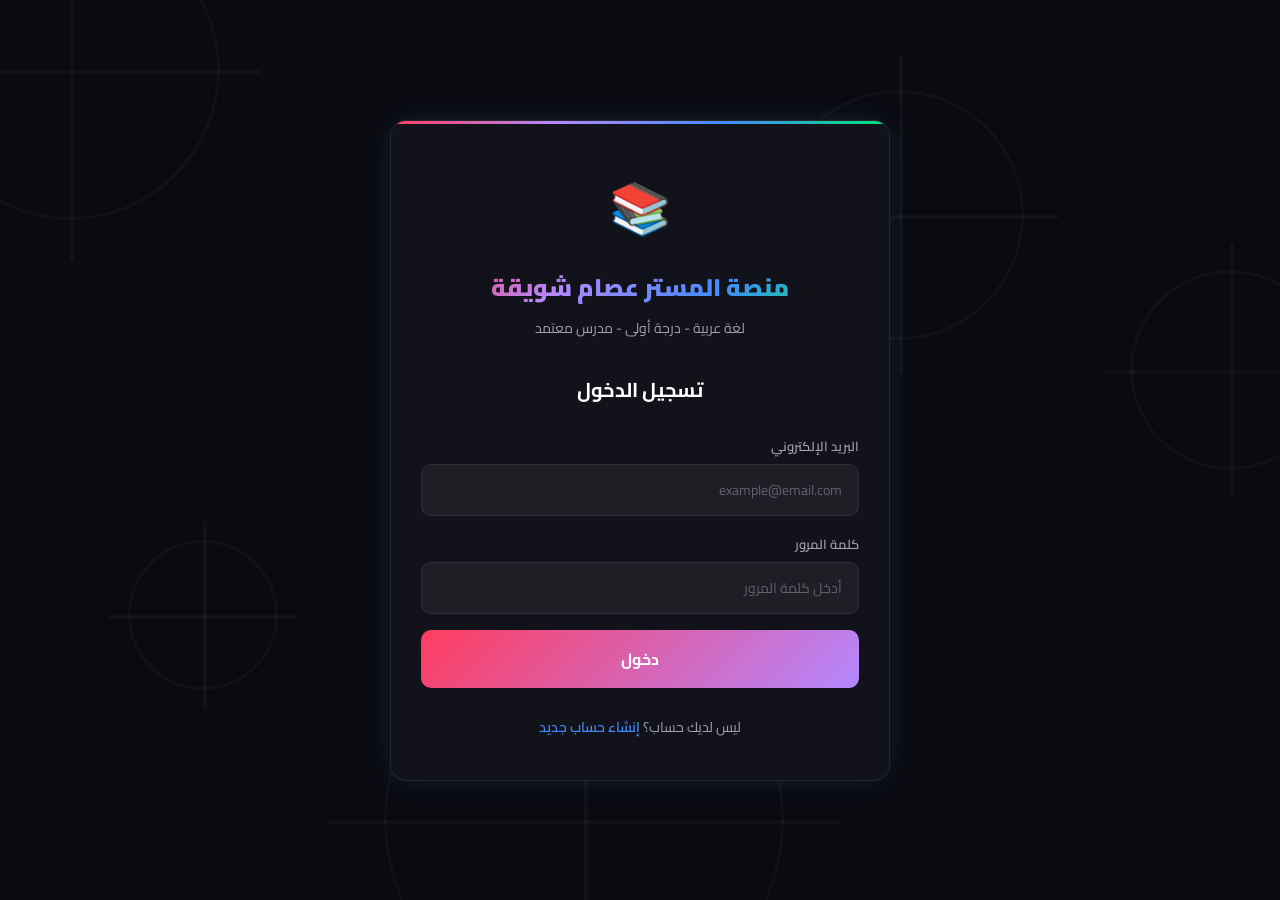
<file: index.html>
<!DOCTYPE html>
<html lang="ar" dir="rtl">
<head>
    <meta charset="UTF-8">
    <meta name="viewport" content="width=device-width, initial-scale=1.0">
    <title>منصة المستر عصام شويقة - تسجيل الدخول</title>
    <link rel="stylesheet" href="style.css">
    <link href="https://fonts.googleapis.com/css2?family=Cairo:wght@400;600;700;900&display=swap" rel="stylesheet">
    <link rel="stylesheet" href="https://cdnjs.cloudflare.com/ajax/libs/font-awesome/6.4.0/css/all.min.css">
</head>
<body class="auth-page">
    <div class="bg-animation">
        <div class="gear gear-1"></div><div class="gear gear-2"></div>
        <div class="gear gear-3"></div><div class="gear gear-4"></div><div class="gear gear-5"></div>
    </div>

    <div class="auth-container">
        <div class="auth-card">
            <div class="logo-section">
                <div class="logo-icon">📚</div>
                <h1>منصة المستر عصام شويقة</h1>
                <p>لغة عربية - درجة أولى - مدرس معتمد</p>
            </div>

            <form id="loginForm" class="auth-form">
                <h2>تسجيل الدخول</h2>
                <div class="input-group">
                    <label>البريد الإلكتروني</label>
                    <input type="email" id="loginEmail" placeholder="example@email.com" required>
                </div>
                <div class="input-group">
                    <label>كلمة المرور</label>
                    <input type="password" id="loginPassword" placeholder="أدخل كلمة المرور" required>
                </div>
                <button type="submit" class="btn-primary">
                    <span>دخول</span>
                    <div class="btn-shine"></div>
                </button>
                <p class="auth-switch">ليس لديك حساب؟ <a href="register.html">إنشاء حساب جديد</a></p>
            </form>

            <div id="loginMessage" class="message"></div>
        </div>
    </div>

    <script src="app.js"></script>
    <script>
        document.getElementById('loginForm').addEventListener('submit', function(e) {
            e.preventDefault();
            handleLogin(
                document.getElementById('loginEmail').value.trim(),
                document.getElementById('loginPassword').value
            );
        });
    </script>
</body>
</html>
</file>
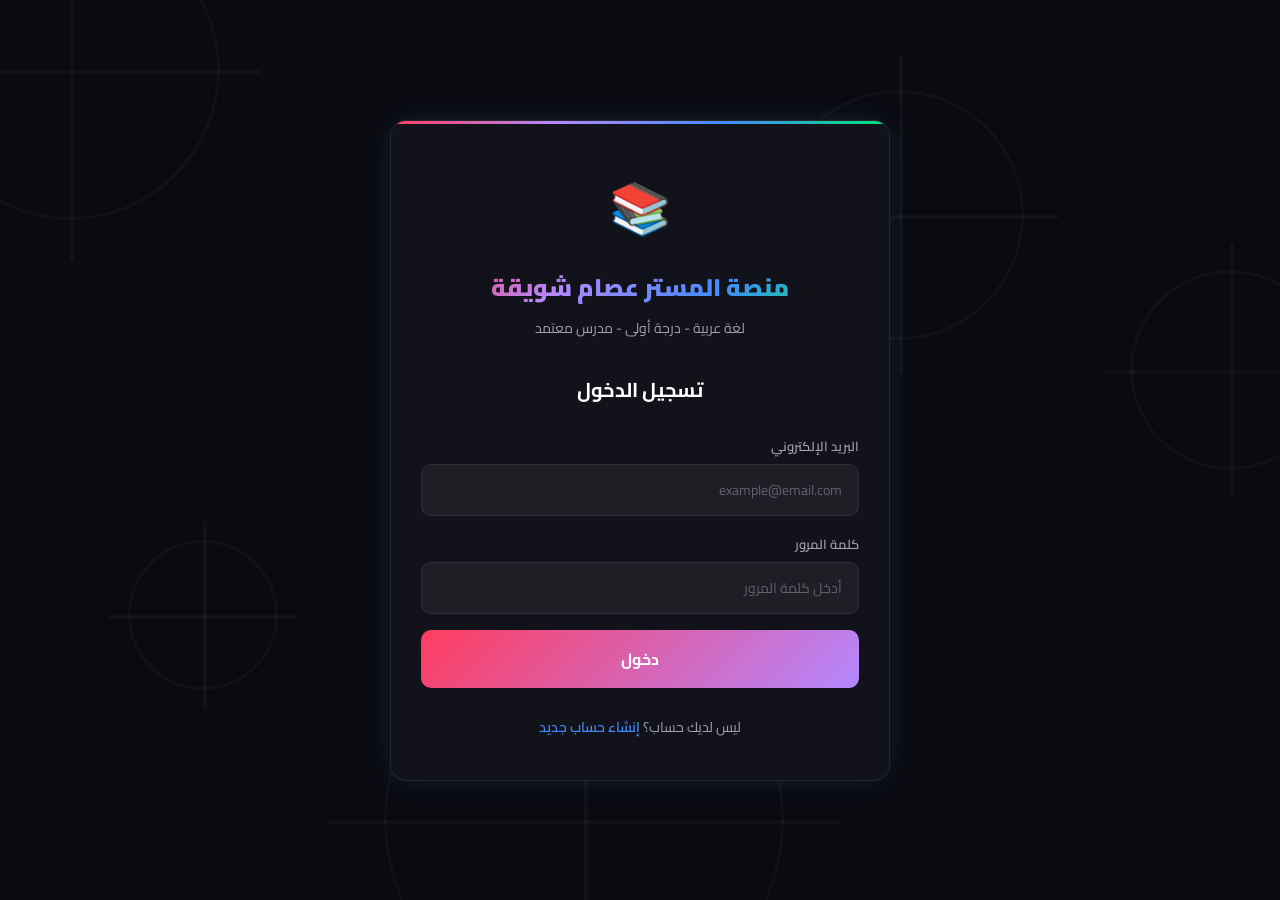
<file: admin.html>
<!DOCTYPE html>
<html lang="ar" dir="rtl">
<head>
    <meta charset="UTF-8">
    <meta name="viewport" content="width=device-width, initial-scale=1.0">
    <title>لوحة الإدارة - منصة المستر عصام شويقة</title>
    <link rel="stylesheet" href="style.css">
    <link href="https://fonts.googleapis.com/css2?family=Cairo:wght@400;600;700;900&display=swap" rel="stylesheet">
    <link rel="stylesheet" href="https://cdnjs.cloudflare.com/ajax/libs/font-awesome/6.4.0/css/all.min.css">
</head>
<body class="admin-page">
    <div class="bg-animation">
        <div class="gear gear-1"></div><div class="gear gear-2"></div>
        <div class="gear gear-3"></div><div class="gear gear-4"></div><div class="gear gear-5"></div>
    </div>

    <aside class="sidebar admin-sidebar">
        <div class="sidebar-header">
            <div class="logo-icon admin-logo">⚙️</div>
            <h3>لوحة الإدارة</h3>
        </div>
        <nav class="sidebar-nav">
            <a href="#" class="nav-item active" onclick="showAdminSection('overview')"><i class="fas fa-chart-bar"></i> نظرة عامة</a>
            <a href="#" class="nav-item" onclick="showAdminSection('upload')"><i class="fas fa-upload"></i> رفع محاضرة</a>
            <a href="#" class="nav-item" onclick="showAdminSection('lectures')"><i class="fas fa-video"></i> المحاضرات</a>
            <a href="#" class="nav-item" onclick="showAdminSection('users')"><i class="fas fa-users"></i> المستخدمين</a>
            <a href="#" class="nav-item" onclick="showAdminSection('createUser')"><i class="fas fa-user-plus"></i> إنشاء حساب</a>
            <a href="#" class="nav-item logout-btn" onclick="logout()"><i class="fas fa-sign-out-alt"></i> تسجيل خروج</a>
        </nav>
    </aside>

    <main class="main-content">
        <header class="top-bar">
            <h2 id="adminPageTitle">نظرة عامة</h2>
            <div class="user-info"><span>لوحة الإدارة</span><div class="user-avatar admin-avatar">⚙️</div></div>
        </header>

        <!-- نظرة عامة -->
        <section id="overviewSection" class="content-section active">
            <div class="stats-grid admin-stats">
                <div class="stat-card admin-stat"><i class="fas fa-users"></i><h3 id="totalUsers">0</h3><p>إجمالي المستخدمين</p></div>
                <div class="stat-card admin-stat"><i class="fas fa-check-circle"></i><h3 id="paidUsers">0</h3><p>مفعلين الدفع</p></div>
                <div class="stat-card admin-stat"><i class="fas fa-video"></i><h3 id="totalLectures">0</h3><p>محاضرة مرفوعة</p></div>
                <div class="stat-card admin-stat"><i class="fas fa-clock"></i><h3 id="pendingUsers">0</h3><p>في انتظار الدفع</p></div>
            </div>
            <div class="admin-welcome"><h2>مرحباً بك في لوحة الإدارة</h2><p>يمكنك من هنا إدارة المحاضرات والمستخدمين وتفعيل الاشتراكات وإنشاء حسابات جديدة</p></div>
        </section>

        <!-- رفع محاضرة -->
        <section id="uploadSection" class="content-section">            <div class="upload-card">
                <h2><i class="fas fa-upload"></i> رفع محاضرة جديدة</h2>
                <form id="uploadForm" class="upload-form">
                    <div class="input-group"><label>عنوان المحاضرة</label><input type="text" id="lectureTitle" placeholder="مثال: المحاضرة الأولى: شرح درس النحو" required></div>
                    <div class="input-group"><label>الوصف / الفئة</label><input type="text" id="lectureCategory" placeholder="مثال: النحو - الوحدة الأولى" required></div>
                    <div class="input-group"><label>الصف الدراسي</label>
                        <select id="lectureGrade" required>
                            <option value="">اختر الصف</option>
                            <option value="أولى ثانوي">أولى ثانوي</option>
                            <option value="تانية ثانوي">تانية ثانوي</option>
                            <option value="تالتة ثانوي">تالتة ثانوي</option>
                            <option value="كل الصفوف">كل الصفوف</option>
                        </select>
                    </div>
                    <div class="input-group"><label>رابط الفيديو (URL مباشر)</label><input type="url" id="lectureVideoUrl" placeholder="https://example.com/video.mp4" required></div>
                    <button type="submit" class="btn-primary"><span><i class="fas fa-upload"></i> رفع المحاضرة</span><div class="btn-shine"></div></button>
                </form>
                <div id="uploadMessage" class="message"></div>
            </div>
        </section>

        <!-- إدارة المحاضرات -->
        <section id="lecturesSection" class="content-section">
            <h2><i class="fas fa-video"></i> إدارة المحاضرات</h2>
            <div class="lectures-table-container">
                <table class="data-table" id="lecturesTable">
                    <thead><tr><th>#</th><th>العنوان</th><th>الفئة</th><th>الصف</th><th>التاريخ</th><th>إجراءات</th></tr></thead>
                    <tbody id="lecturesTableBody"></tbody>
                </table>
            </div>
        </section>

        <!-- إدارة المستخدمين -->
        <section id="usersSection" class="content-section">
            <h2><i class="fas fa-users"></i> إدارة المستخدمين</h2>
            <div class="search-bar"><input type="text" id="searchUsers" placeholder="بحث بالاسم أو البريد الإلكتروني أو الرقم القومي..." oninput="searchUsersTable()"></div>
            <div class="users-table-container">
                <table class="data-table" id="usersTable">
                    <thead><tr><th>#</th><th>الاسم</th><th>البريد الإلكتروني</th><th>الرقم القومي</th><th>رقم الطالب</th><th>ولي الأمر</th><th>الصف</th><th>الدفع</th><th>إجراءات</th></tr></thead>
                    <tbody id="usersTableBody"></tbody>
                </table>
            </div>
        </section>

        <!-- إنشاء حساب مستخدم -->
        <section id="createUserSection" class="content-section">
            <div class="upload-card">
                <h2><i class="fas fa-user-plus"></i> إنشاء حساب مستخدم جديد</h2>
                <form id="createUserForm" class="upload-form">
                    <div class="input-group"><label>البريد الإلكتروني</label><input type="email" id="cuEmail" placeholder="example@email.com" required></div>                    <div class="input-group"><label>الاسم الأول</label><input type="text" id="cuFirstName" required></div>
                    <div class="input-group"><label>الاسم الثاني</label><input type="text" id="cuSecondName" required></div>
                    <div class="input-group"><label>الاسم الثالث</label><input type="text" id="cuThirdName" required></div>
                    <div class="input-group"><label>رقم الطالب</label><input type="text" id="cuStudentNumber" required></div>
                    <div class="input-group"><label>رقم ولي الأمر</label><input type="tel" id="cuParentNumber" required></div>
                    <div class="input-group"><label>الرقم القومي</label><input type="text" id="cuNationalId" maxlength="14" required></div>
                    <div class="input-group"><label>الصف الدراسي</label>
                        <select id="cuGrade" required><option value="">اختر</option><option value="أولى ثانوي">أولى ثانوي</option><option value="تانية ثانوي">تانية ثانوي</option><option value="تالتة ثانوي">تالتة ثانوي</option></select>
                    </div>
                    <div class="input-group"><label>كلمة المرور</label><input type="password" id="cuPassword" minlength="6" required></div>
                    <div class="input-group checkbox-group"><label><input type="checkbox" id="cuPaid" checked> تفعيل الدفع مباشرة</label></div>
                    <button type="submit" class="btn-primary"><span><i class="fas fa-user-plus"></i> إنشاء الحساب</span><div class="btn-shine"></div></button>
                </form>
                <div id="createUserMessage" class="message"></div>
            </div>
        </section>
    </main>

    <script src="app.js"></script>
    <script>
        document.addEventListener('DOMContentLoaded', function() {
            initAdmin();
            
            document.getElementById('uploadForm').addEventListener('submit', function(e) {
                e.preventDefault();
                handleLectureUpload(
                    document.getElementById('lectureTitle').value.trim(),
                    document.getElementById('lectureCategory').value.trim(),
                    document.getElementById('lectureGrade').value,
                    document.getElementById('lectureVideoUrl').value.trim()
                );
            });

            document.getElementById('createUserForm').addEventListener('submit', function(e) {
                e.preventDefault();
                handleAdminCreateUser({
                    email: document.getElementById('cuEmail').value.trim(),
                    firstName: document.getElementById('cuFirstName').value.trim(),
                    secondName: document.getElementById('cuSecondName').value.trim(),
                    thirdName: document.getElementById('cuThirdName').value.trim(),
                    studentNumber: document.getElementById('cuStudentNumber').value.trim(),
                    parentNumber: document.getElementById('cuParentNumber').value.trim(),
                    nationalId: document.getElementById('cuNationalId').value.trim(),
                    grade: document.getElementById('cuGrade').value,
                    password: document.getElementById('cuPassword').value,
                    paid: document.getElementById('cuPaid').checked
                });
            });
        });
        function showAdminSection(section) {
            document.querySelectorAll('.content-section').forEach(s => s.classList.remove('active'));
            document.querySelectorAll('.admin-sidebar .nav-item').forEach(n => n.classList.remove('active'));
            document.getElementById(section + 'Section').classList.add('active');
            event.target.closest('.nav-item').classList.add('active');
            const titles = { overview: 'نظرة عامة', upload: 'رفع محاضرة', lectures: 'المحاضرات', users: 'المستخدمين', createUser: 'إنشاء حساب' };
            document.getElementById('adminPageTitle').textContent = titles[section];
            if (section === 'users') loadUsersTable();
            if (section === 'lectures') loadLecturesTable();
            if (section === 'overview') updateAdminStats();
        }

        function searchUsersTable() {
            const query = document.getElementById('searchUsers').value.toLowerCase();
            document.querySelectorAll('#usersTableBody tr').forEach(row => {
                row.style.display = row.textContent.toLowerCase().includes(query) ? '' : 'none';
            });
        }
    </script>
</body>
</html>                            <option value="تانية ثانوي">تانية ثانوي</option>
                            <option value="تالتة ثانوي">تالتة ثانوي</option>
                            <option value="كل الصفوف">كل الصفوف</option>
                        </select>
                    </div>
                    <div class="input-group">
                        <label>رابط الفيديو (URL)</label>
                        <input type="url" id="lectureVideoUrl" placeholder="https://example.com/video.mp4" required>
                        <small>يمكنك رفع الفيديو على سيرفر أو استخدام رابط مباشر</small>
                    </div>
                    <div class="input-group">
                        <label>أو ارفع ملف الفيديو</label>
                        <div class="file-upload-area" id="fileUploadArea">
                            <i class="fas fa-cloud-upload-alt"></i>
                            <p>اسحب الملف هنا أو اضغط للاختيار</p>
                            <input type="file" id="lectureVideoFile" accept="video/*" style="display:none">
                        </div>
                    </div>
                    <button type="submit" class="btn-primary">
                        <span><i class="fas fa-upload"></i> رفع المحاضرة</span>
                        <div class="btn-shine"></div>
                    </button>
                </form>
                <div id="uploadMessage" class="message"></div>
            </div>
        </section>

        <!-- Lectures Management Section -->
        <section id="lecturesSection" class="content-section">
            <h2><i class="fas fa-video"></i> إدارة المحاضرات</h2>
            <div class="lectures-table-container">
                <table class="data-table" id="lecturesTable">
                    <thead>
                        <tr>
                            <th>#</th>
                            <th>العنوان</th>
                            <th>الفئة</th>
                            <th>الصف</th>
                            <th>التاريخ</th>
                            <th>إجراءات</th>
                        </tr>
                    </thead>
                    <tbody id="lecturesTableBody">
                    </tbody>                </table>
            </div>
        </section>

        <!-- Users Management Section -->
        <section id="usersSection" class="content-section">
            <h2><i class="fas fa-users"></i> إدارة المستخدمين</h2>
            <div class="search-bar">
                <input type="text" id="searchUsers" placeholder="بحث بالاسم أو الرقم القومي..." oninput="searchUsersTable()">
            </div>
            <div class="users-table-container">
                <table class="data-table" id="usersTable">
                    <thead>
                        <tr>
                            <th>#</th>
                            <th>الاسم</th>
                            <th>الرقم القومي</th>
                            <th>رقم الطالب</th>
                            <th>رقم ولي الأمر</th>
                            <th>الصف</th>
                            <th>حالة الدفع</th>
                            <th>تاريخ التسجيل</th>
                            <th>إجراءات</th>
                        </tr>
                    </thead>
                    <tbody id="usersTableBody">
                    </tbody>
                </table>
            </div>
        </section>

        <!-- Create User Section -->
        <section id="createUserSection" class="content-section">
            <div class="upload-card">
                <h2><i class="fas fa-user-plus"></i> إنشاء حساب مستخدم</h2>
                <form id="createUserForm" class="upload-form">
                    <div class="input-group">
                        <label>الاسم الأول</label>
                        <input type="text" id="cuFirstName" placeholder="الاسم الأول" required>
                    </div>
                    <div class="input-group">
                        <label>الاسم الثاني</label>
                        <input type="text" id="cuSecondName" placeholder="الاسم الثاني" required>
                    </div>
                    <div class="input-group">
                        <label>الاسم الثالث</label>
                        <input type="text" id="cuThirdName" placeholder="الاسم الثالث" required>
                    </div>
                    <div class="input-group">
                        <label>رقم الطالب</label>                        <input type="text" id="cuStudentNumber" placeholder="رقم الطالب" required>
                    </div>
                    <div class="input-group">
                        <label>رقم ولي الأمر</label>
                        <input type="tel" id="cuParentNumber" placeholder="رقم ولي الأمر" required>
                    </div>
                    <div class="input-group">
                        <label>الرقم القومي</label>
                        <input type="text" id="cuNationalId" placeholder="الرقم القومي (14 رقم)" required maxlength="14">
                    </div>
                    <div class="input-group">
                        <label>الصف الدراسي</label>
                        <select id="cuGrade" required>
                            <option value="">اختر الصف</option>
                            <option value="أولى ثانوي">أولى ثانوي</option>
                            <option value="تانية ثانوي">تانية ثانوي</option>
                            <option value="تالتة ثانوي">تالتة ثانوي</option>
                        </select>
                    </div>
                    <div class="input-group">
                        <label>كلمة المرور</label>
                        <input type="password" id="cuPassword" placeholder="كلمة المرور" required minlength="6">
                    </div>
                    <div class="input-group checkbox-group">
                        <label>
                            <input type="checkbox" id="cuPaid" checked> تفعيل الدفع مباشرة
                        </label>
                    </div>
                    <button type="submit" class="btn-primary">
                        <span><i class="fas fa-user-plus"></i> إنشاء الحساب</span>
                        <div class="btn-shine"></div>
                    </button>
                </form>
                <div id="createUserMessage" class="message"></div>
            </div>
        </section>
    </main>

    <script src="app.js"></script>
    <script>
        document.addEventListener('DOMContentLoaded', function() {
            initAdmin();

            // Upload form
            document.getElementById('uploadForm').addEventListener('submit', function(e) {
                e.preventDefault();
                const fileInput = document.getElementById('lectureVideoFile');
                const videoUrl = document.getElementById('lectureVideoUrl').value;

                if (fileInput.files.length > 0) {                    // Handle file upload
                    const file = fileInput.files[0];
                    const reader = new FileReader();
                    reader.onload = function(e) {
                        handleLectureUpload(
                            document.getElementById('lectureTitle').value,
                            document.getElementById('lectureCategory').value,
                            document.getElementById('lectureGrade').value,
                            e.target.result
                        );
                    };
                    reader.readAsDataURL(file);
                } else {
                    handleLectureUpload(
                        document.getElementById('lectureTitle').value,
                        document.getElementById('lectureCategory').value,
                        document.getElementById('lectureGrade').value,
                        videoUrl
                    );
                }
            });

            // File upload area click
            document.getElementById('fileUploadArea').addEventListener('click', function() {
                document.getElementById('lectureVideoFile').click();
            });

            // Create user form
            document.getElementById('createUserForm').addEventListener('submit', function(e) {
                e.preventDefault();
                handleAdminCreateUser({
                    firstName: document.getElementById('cuFirstName').value,
                    secondName: document.getElementById('cuSecondName').value,
                    thirdName: document.getElementById('cuThirdName').value,
                    studentNumber: document.getElementById('cuStudentNumber').value,
                    parentNumber: document.getElementById('cuParentNumber').value,
                    nationalId: document.getElementById('cuNationalId').value,
                    grade: document.getElementById('cuGrade').value,
                    password: document.getElementById('cuPassword').value,
                    paid: document.getElementById('cuPaid').checked
                });
            });
        });

        function showAdminSection(section) {
            document.querySelectorAll('.content-section').forEach(s => s.classList.remove('active'));
            document.querySelectorAll('.admin-sidebar .nav-item').forEach(n => n.classList.remove('active'));

            document.getElementById(section + 'Section').classList.add('active');
            event.target.closest('.nav-item').classList.add('active');
            const titles = {
                overview: 'نظرة عامة',
                upload: 'رفع محاضرة',
                lectures: 'المحاضرات',
                users: 'المستخدمين',
                createUser: 'إنشاء حساب مستخدم'
            };
            document.getElementById('adminPageTitle').textContent = titles[section];

            if (section === 'users') loadUsersTable();
            if (section === 'lectures') loadLecturesTable();
            if (section === 'overview') updateAdminStats();
        }

        function searchUsersTable() {
            const query = document.getElementById('searchUsers').value.toLowerCase();
            const rows = document.querySelectorAll('#usersTableBody tr');
            rows.forEach(row => {
                const text = row.textContent.toLowerCase();
                row.style.display = text.includes(query) ? '' : 'none';
            });
        }
    </script>
</body>
</html>
</file>
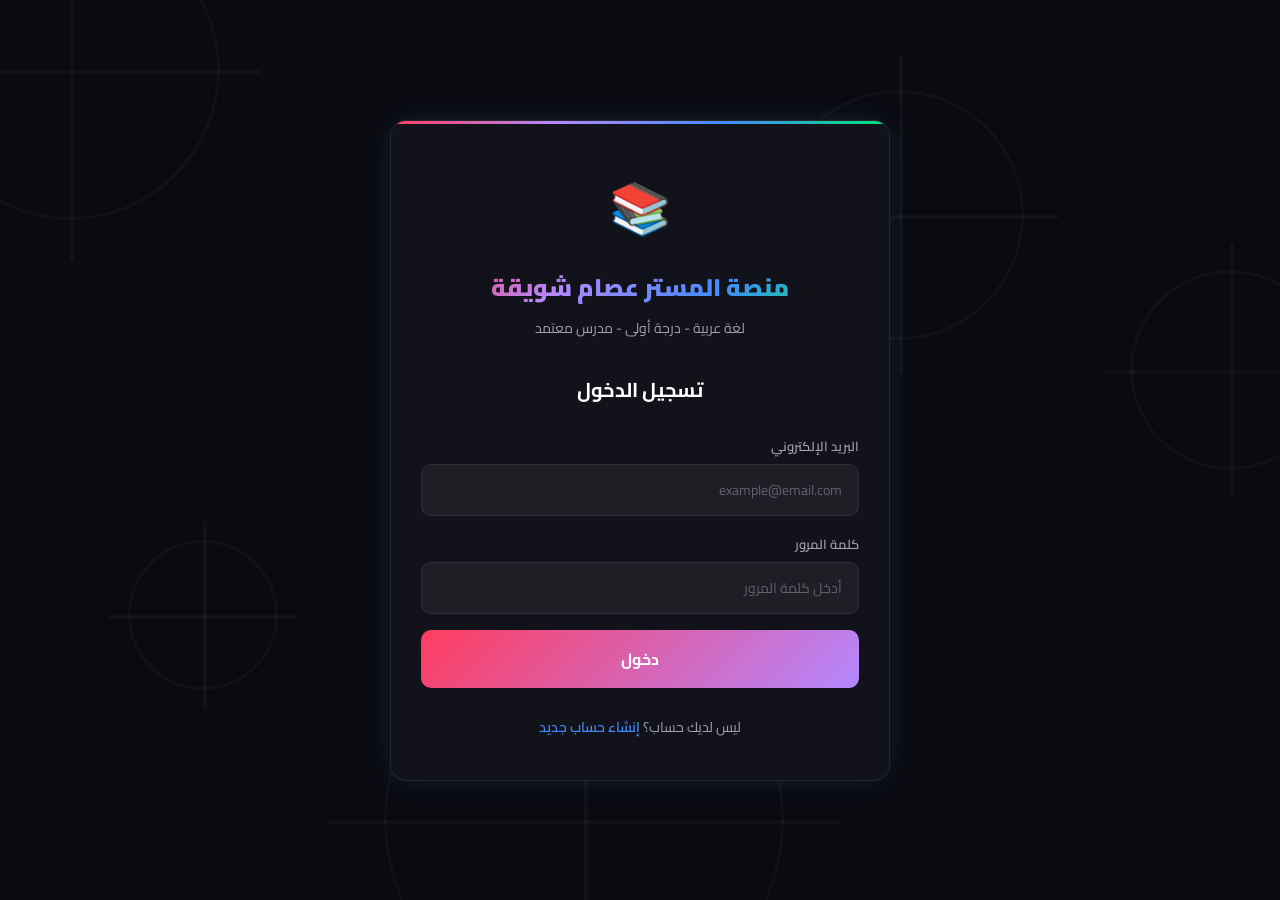
<file: dashboard.html>
<!DOCTYPE html>
<html lang="ar" dir="rtl">
<head>
    <meta charset="UTF-8">
    <meta name="viewport" content="width=device-width, initial-scale=1.0">
    <title>لوحة التحكم - منصة المستر عصام شويقة</title>
    <link rel="stylesheet" href="style.css">
    <link href="https://fonts.googleapis.com/css2?family=Cairo:wght@400;600;700;900&display=swap" rel="stylesheet">
    <link rel="stylesheet" href="https://cdnjs.cloudflare.com/ajax/libs/font-awesome/6.4.0/css/all.min.css">
</head>
<body class="dashboard-page">
    <div class="bg-animation">
        <div class="gear gear-1"></div>
        <div class="gear gear-2"></div>
        <div class="gear gear-3"></div>
    </div>

    <!-- Sidebar -->
    <aside class="sidebar">
        <div class="sidebar-header">
            <div class="logo-icon">📚</div>
            <h3>منصة المستر عصام</h3>
        </div>
        <nav class="sidebar-nav">
            <a href="#" class="nav-item active" onclick="showSection('home')">
                <i class="fas fa-home"></i> الرئيسية
            </a>
            <a href="#" class="nav-item" onclick="showSection('course')">
                <i class="fas fa-book"></i> الكورس
            </a>
            <a href="#" class="nav-item" onclick="showSection('profile')">
                <i class="fas fa-user"></i> الملف الشخصي
            </a>
            <a href="#" class="nav-item" onclick="showSection('payment')">
                <i class="fas fa-credit-card"></i> تفعيل الدفع
            </a>
            <a href="#" class="nav-item logout-btn" onclick="logout()">
                <i class="fas fa-sign-out-alt"></i> تسجيل خروج
            </a>
        </nav>
    </aside>

    <!-- Main Content -->
    <main class="main-content">
        <header class="top-bar">
            <h2 id="pageTitle">الرئيسية</h2>
            <div class="user-info">
                <span id="userDisplayName">مرحباً</span>
                <div class="user-avatar" id="userAvatar"></div>
            </div>        </header>

        <!-- Home Section -->
        <section id="homeSection" class="content-section active">
            <div class="welcome-banner">
                <div class="welcome-text">
                    <h1>أهلاً بيك في منصة اللغة العربية</h1>
                    <p>المستر عصام شويقة - درجة أولى - مدرس معتمد</p>
                </div>
                <div class="welcome-illustration">
                    <i class="fas fa-graduation-cap"></i>
                </div>
            </div>

            <div class="stats-grid">
                <div class="stat-card">
                    <i class="fas fa-video"></i>
                    <h3 id="lecturesCount">0</h3>
                    <p>محاضرة متاحة</p>
                </div>
                <div class="stat-card">
                    <i class="fas fa-clock"></i>
                    <h3 id="watchedCount">0</h3>
                    <p>محاضرة شاهدتها</p>
                </div>
                <div class="stat-card">
                    <i class="fas fa-layer-group"></i>
                    <h3 id="userGrade">-</h3>
                    <p>الصف الدراسي</p>
                </div>
            </div>

            <div class="course-preview" onclick="showSection('course')">
                <div class="course-preview-content">
                    <div class="course-badge">كورس مميز</div>
                    <h2>كورس اللغة العربية</h2>
                    <p>المستر عصام شويقة - درجة أولى - مدرس معتمد</p>
                    <button class="btn-primary btn-sm">دخول الكورس <i class="fas fa-arrow-left"></i></button>
                </div>
            </div>
        </section>

        <!-- Course Section -->
        <section id="courseSection" class="content-section">
            <div class="course-header">
                <h2><i class="fas fa-book-open"></i> كورس اللغة العربية</h2>
                <p>المستر عصام شويقة - درجة أولى - مدرس معتمد</p>
            </div>

            <div id="paymentRequired" class="payment-notice">                <div class="notice-icon">
                    <i class="fas fa-lock"></i>
                </div>
                <h3>⚠️ الكورس يتطلب تفعيل الدفع</h3>
                <p>للدخول إلى المحاضرات، يرجى التواصل مع الإدارة للدفع وتفعيل حسابك</p>
                <div class="contact-info">
                    <a href="https://wa.me/201064519768" target="_blank" class="whatsapp-btn">
                        <i class="fab fa-whatsapp"></i> تواصل واتساب: 01064519768
                    </a>
                    <a href="tel:+201064519768" class="phone-btn">
                        <i class="fas fa-phone"></i> اتصل: 01064519768
                    </a>
                </div>
            </div>

            <div id="lecturesList" class="lectures-grid">
                <!-- Lectures will be loaded here -->
            </div>
        </section>

        <!-- Profile Section -->
        <section id="profileSection" class="content-section">
            <div class="profile-card">
                <div class="profile-header-bg"></div>
                <div class="profile-info">
                    <div class="profile-avatar" id="profileAvatar"></div>
                    <h2 id="profileName"></h2>
                    <p class="profile-grade" id="profileGrade"></p>
                </div>
                <div class="profile-details">
                    <div class="detail-item">
                        <label>الاسم الكامل</label>
                        <span id="profileFullName"></span>
                    </div>
                    <div class="detail-item">
                        <label>رقم الطالب</label>
                        <span id="profileStudentNum"></span>
                    </div>
                    <div class="detail-item">
                        <label>رقم ولي الأمر</label>
                        <span id="profileParentNum"></span>
                    </div>
                    <div class="detail-item">
                        <label>الرقم القومي</label>
                        <span id="profileNationalId"></span>
                    </div>
                    <div class="detail-item">
                        <label>حالة الدفع</label>
                        <span id="profilePaymentStatus" class="status-badge"></span>
                    </div>                </div>
            </div>
        </section>

        <!-- Payment Section -->
        <section id="paymentSection" class="content-section">
            <div class="payment-page">
                <div class="payment-icon">
                    <i class="fas fa-credit-card"></i>
                </div>
                <h2>تفعيل الاشتراك</h2>
                <p>لتفعيل حسابك والدخول إلى جميع المحاضرات، يرجى التواصل مع الإدارة</p>

                <div class="payment-steps">
                    <div class="step">
                        <div class="step-number">1</div>
                        <h4>تواصل مع الإدارة</h4>
                        <p>اتصل أو راسلنا على الواتساب</p>
                    </div>
                    <div class="step">
                        <div class="step-number">2</div>
                        <h4>سدد الاشتراك</h4>
                        <p>قم بسداد قيمة الاشتراك</p>
                    </div>
                    <div class="step">
                        <div class="step-number">3</div>
                        <h4>تم التفعيل</h4>
                        <p>سيتم تفعيل حسابك والدخول لجميع المحاضرات</p>
                    </div>
                </div>

                <div class="contact-buttons">
                    <a href="https://wa.me/201064519768" target="_blank" class="whatsapp-btn big">
                        <i class="fab fa-whatsapp"></i> واتساب: 01064519768
                    </a>
                    <a href="tel:+201064519768" class="phone-btn big">
                        <i class="fas fa-phone"></i> اتصل الآن
                    </a>
                </div>
            </div>
        </section>
    </main>

    <!-- Lecture Modal -->
    <div id="lectureModal" class="modal">
        <div class="modal-content lecture-modal">
            <span class="modal-close" onclick="closeLectureModal()">&times;</span>
            <h3 id="modalLectureTitle"></h3>
            <div class="video-container">
                <video id="lectureVideo" controls>                    <source src="" type="video/mp4">
                    متصفحك لا يدعم تشغيل الفيديو
                </video>
            </div>
            <p id="modalLectureDesc"></p>
        </div>
    </div>

    <script src="app.js"></script>
    <script>
        // Initialize dashboard
        document.addEventListener('DOMContentLoaded', function() {
            initDashboard();
        });

        function showSection(section) {
            document.querySelectorAll('.content-section').forEach(s => s.classList.remove('active'));
            document.querySelectorAll('.nav-item').forEach(n => n.classList.remove('active'));

            document.getElementById(section + 'Section').classList.add('active');
            event.target.closest('.nav-item').classList.add('active');

            const titles = {
                home: 'الرئيسية',
                course: 'الكورس',
                profile: 'الملف الشخصي',
                payment: 'تفعيل الدفع'
            };
            document.getElementById('pageTitle').textContent = titles[section];
        }
    </script>
</body>
</html>
</file>
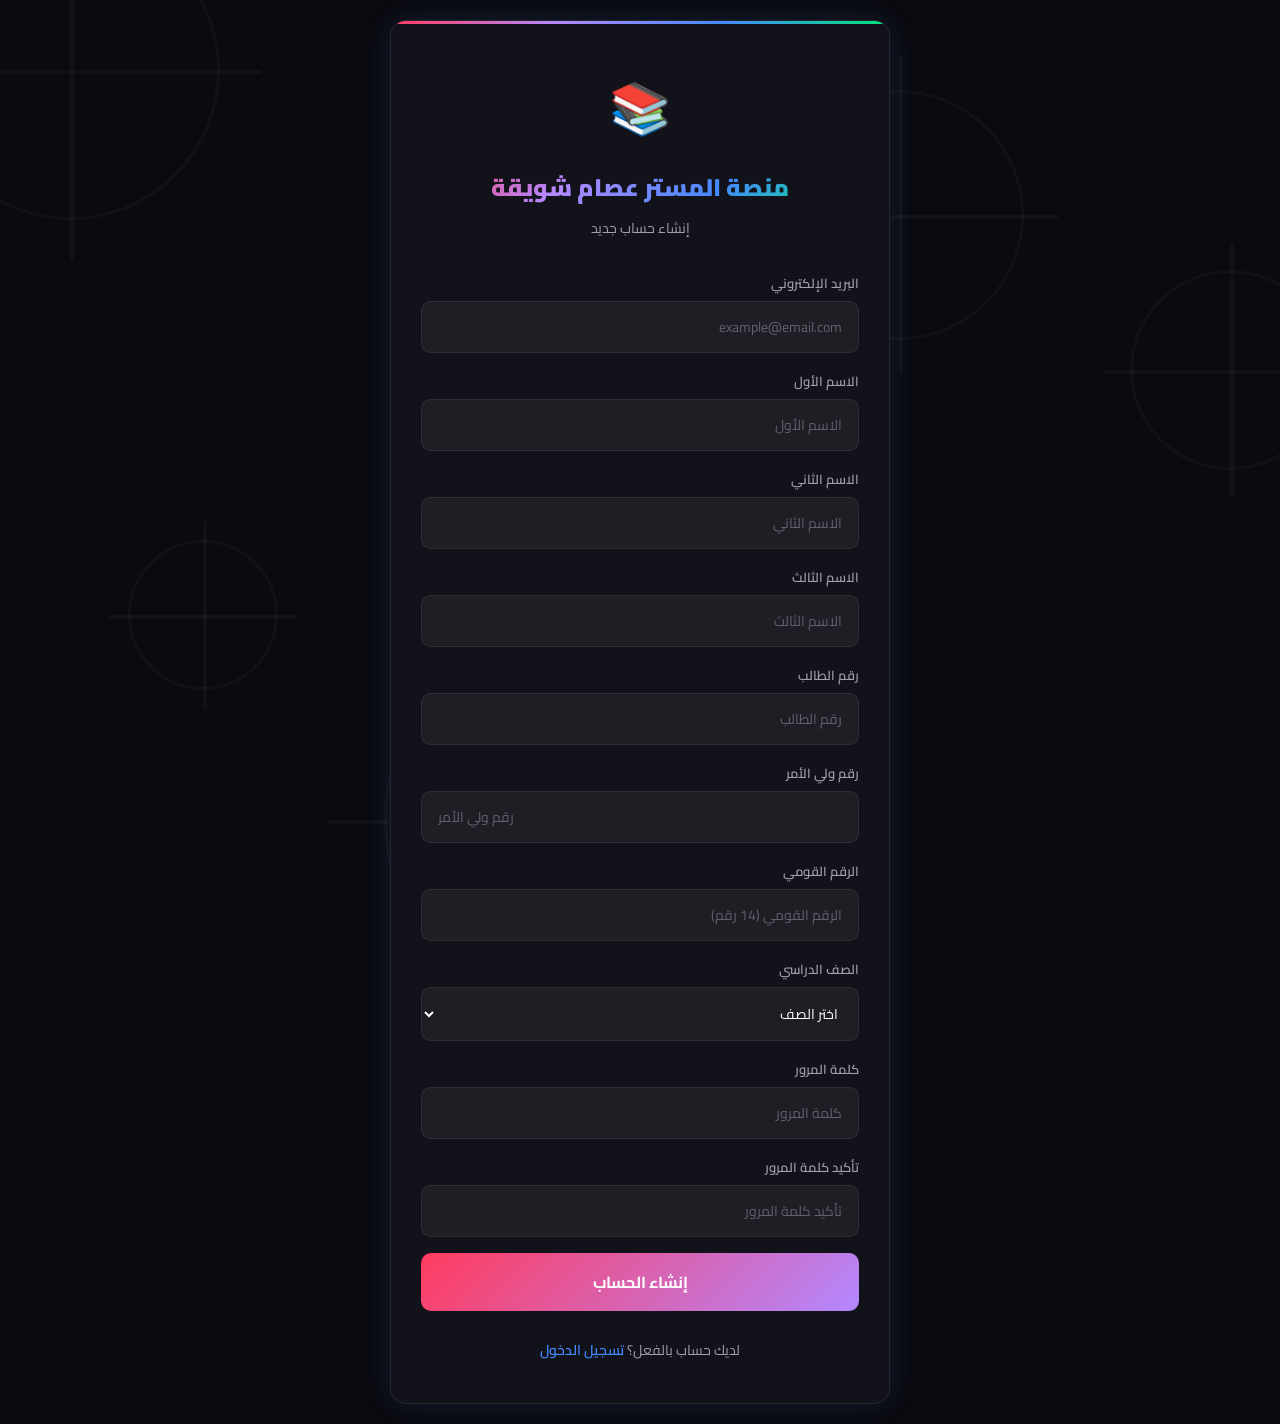
<file: register.html>
<!DOCTYPE html>
<html lang="ar" dir="rtl">
<head>
    <meta charset="UTF-8">
    <meta name="viewport" content="width=device-width, initial-scale=1.0">
    <title>إنشاء حساب جديد - منصة المستر عصام شويقة</title>
    <link rel="stylesheet" href="style.css">
    <link href="https://fonts.googleapis.com/css2?family=Cairo:wght@400;600;700;900&display=swap" rel="stylesheet">
    <link rel="stylesheet" href="https://cdnjs.cloudflare.com/ajax/libs/font-awesome/6.4.0/css/all.min.css">
</head>
<body class="auth-page">
    <div class="bg-animation">
        <div class="gear gear-1"></div><div class="gear gear-2"></div>
        <div class="gear gear-3"></div><div class="gear gear-4"></div><div class="gear gear-5"></div>
    </div>

    <div class="auth-container">
        <div class="auth-card register-card">
            <div class="logo-section">
                <div class="logo-icon">📚</div>
                <h1>منصة المستر عصام شويقة</h1>
                <p>إنشاء حساب جديد</p>
            </div>

            <form id="registerForm" class="auth-form">
                <div class="input-group">
                    <label>البريد الإلكتروني</label>
                    <input type="email" id="email" placeholder="example@email.com" required>
                </div>
                <div class="input-group">
                    <label>الاسم الأول</label>
                    <input type="text" id="firstName" placeholder="الاسم الأول" required>
                </div>
                <div class="input-group">
                    <label>الاسم الثاني</label>
                    <input type="text" id="secondName" placeholder="الاسم الثاني" required>
                </div>
                <div class="input-group">
                    <label>الاسم الثالث</label>
                    <input type="text" id="thirdName" placeholder="الاسم الثالث" required>
                </div>
                <div class="input-group">
                    <label>رقم الطالب</label>
                    <input type="text" id="studentNumber" placeholder="رقم الطالب" required>
                </div>
                <div class="input-group">
                    <label>رقم ولي الأمر</label>
                    <input type="tel" id="parentNumber" placeholder="رقم ولي الأمر" required>
                </div>
                <div class="input-group">                    <label>الرقم القومي</label>
                    <input type="text" id="nationalId" placeholder="الرقم القومي (14 رقم)" required maxlength="14">
                </div>
                <div class="input-group">
                    <label>الصف الدراسي</label>
                    <select id="grade" required>
                        <option value="">اختر الصف</option>
                        <option value="أولى ثانوي">أولى ثانوي</option>
                        <option value="تانية ثانوي">تانية ثانوي</option>
                        <option value="تالتة ثانوي">تالتة ثانوي</option>
                    </select>
                </div>
                <div class="input-group">
                    <label>كلمة المرور</label>
                    <input type="password" id="password" placeholder="كلمة المرور" required minlength="6">
                </div>
                <div class="input-group">
                    <label>تأكيد كلمة المرور</label>
                    <input type="password" id="confirmPassword" placeholder="تأكيد كلمة المرور" required>
                </div>

                <button type="submit" class="btn-primary">
                    <span>إنشاء الحساب</span>
                    <div class="btn-shine"></div>
                </button>
                <p class="auth-switch">لديك حساب بالفعل؟ <a href="index.html">تسجيل الدخول</a></p>
            </form>

            <div id="registerMessage" class="message"></div>
        </div>
    </div>

    <script src="app.js"></script>
    <script>
        document.getElementById('registerForm').addEventListener('submit', function(e) {
            e.preventDefault();
            handleRegister({
                email: document.getElementById('email').value.trim(),
                firstName: document.getElementById('firstName').value.trim(),
                secondName: document.getElementById('secondName').value.trim(),
                thirdName: document.getElementById('thirdName').value.trim(),
                studentNumber: document.getElementById('studentNumber').value.trim(),
                parentNumber: document.getElementById('parentNumber').value.trim(),
                nationalId: document.getElementById('nationalId').value.trim(),
                grade: document.getElementById('grade').value,
                password: document.getElementById('password').value,
                confirmPassword: document.getElementById('confirmPassword').value
            });
        });
    </script></body>
</html>
</file>
<file: style.css>
/* ===== CSS VARIABLES & RESET ===== */
:root {
    --primary: #ffffff;
    --bg-dark: #0a0a0f;
    --bg-card: #12121a;
    --bg-card-hover: #1a1a25;
    --text-primary: #ffffff;
    --text-secondary: #a0a0b0;
    --text-muted: #606070;

    /* RGB Accent Colors */
    --rgb-red: #ff3c5f;
    --rgb-green: #00e676;
    --rgb-blue: #448aff;
    --rgb-purple: #b388ff;
    --rgb-orange: #ff9100;
    --rgb-cyan: #18ffff;
    --rgb-pink: #ff4081;
    --rgb-yellow: #ffd600;

    --gradient-rgb: linear-gradient(135deg, #ff3c5f, #b388ff, #448aff, #00e676);
    --gradient-rgb-alt: linear-gradient(135deg, #448aff, #00e676, #ffd600, #ff3c5f);
    --gradient-card: linear-gradient(145deg, #12121a, #1a1a25);

    --border-color: rgba(255, 255, 255, 0.08);
    --border-glow: rgba(68, 138, 255, 0.3);
    --shadow-glow: 0 0 30px rgba(68, 138, 255, 0.15);

    --font-main: 'Cairo', sans-serif;
    --radius: 16px;
    --radius-sm: 10px;
    --radius-xs: 6px;
    --transition: all 0.3s cubic-bezier(0.4, 0, 0.2, 1);
}

* {
    margin: 0;
    padding: 0;
    box-sizing: border-box;
}

body {
    font-family: var(--font-main);
    background: var(--bg-dark);
    color: var(--text-primary);
    min-height: 100vh;
    overflow-x: hidden;
    direction: rtl;
}
a {
    text-decoration: none;
    color: inherit;
}

/* ===== BACKGROUND ANIMATION (GEARS) ===== */
.bg-animation {
    position: fixed;
    top: 0;
    left: 0;
    width: 100%;
    height: 100%;
    z-index: 0;
    pointer-events: none;
    overflow: hidden;
}

.gear {
    position: absolute;
    border: 3px solid rgba(255, 255, 255, 0.03);
    border-radius: 50%;
}

.gear::before, .gear::after {
    content: '';
    position: absolute;
    border: 2px solid rgba(255, 255, 255, 0.03);
}

.gear::before {
    top: 50%;
    left: -15%;
    width: 130%;
    height: 0;
    border: none;
    border-top: 2px solid rgba(255, 255, 255, 0.03);
    border-bottom: 2px solid rgba(255, 255, 255, 0.03);
}

.gear::after {
    left: 50%;
    top: -15%;
    height: 130%;
    width: 0;
    border: none;
    border-left: 2px solid rgba(255, 255, 255, 0.03);
    border-right: 2px solid rgba(255, 255, 255, 0.03);
}

.gear-1 {    width: 300px;
    height: 300px;
    top: -80px;
    left: -80px;
    animation: rotate 20s linear infinite;
}

.gear-2 {
    width: 200px;
    height: 200px;
    top: 30%;
    right: -50px;
    animation: rotate 15s linear infinite reverse;
}

.gear-3 {
    width: 400px;
    height: 400px;
    bottom: -120px;
    left: 30%;
    animation: rotate 25s linear infinite;
}

.gear-4 {
    width: 150px;
    height: 150px;
    top: 60%;
    left: 10%;
    animation: rotate 12s linear infinite reverse;
}

.gear-5 {
    width: 250px;
    height: 250px;
    top: 10%;
    right: 20%;
    animation: rotate 18s linear infinite;
}

@keyframes rotate {
    from { transform: rotate(0deg); }
    to { transform: rotate(360deg); }
}

/* ===== RGB Border Glow Effect ===== */
@keyframes rgb-border {
    0% { border-color: var(--rgb-red); box-shadow: 0 0 15px rgba(255, 60, 95, 0.3); }
    25% { border-color: var(--rgb-blue); box-shadow: 0 0 15px rgba(68, 138, 255, 0.3); }
    50% { border-color: var(--rgb-green); box-shadow: 0 0 15px rgba(0, 230, 118, 0.3); }
    75% { border-color: var(--rgb-purple); box-shadow: 0 0 15px rgba(179, 136, 255, 0.3); }    100% { border-color: var(--rgb-red); box-shadow: 0 0 15px rgba(255, 60, 95, 0.3); }
}

@keyframes rgb-text {
    0% { color: var(--rgb-red); }
    25% { color: var(--rgb-blue); }
    50% { color: var(--rgb-green); }
    75% { color: var(--rgb-purple); }
    100% { color: var(--rgb-red); }
}

@keyframes float {
    0%, 100% { transform: translateY(0); }
    50% { transform: translateY(-10px); }
}

@keyframes pulse {
    0%, 100% { opacity: 1; }
    50% { opacity: 0.5; }
}

@keyframes slideIn {
    from { opacity: 0; transform: translateY(20px); }
    to { opacity: 1; transform: translateY(0); }
}

/* ===== AUTH PAGES ===== */
.auth-page {
    display: flex;
    align-items: center;
    justify-content: center;
    min-height: 100vh;
    padding: 20px;
}

.auth-container {
    width: 100%;
    max-width: 500px;
    position: relative;
    z-index: 1;
}

.auth-card {
    background: var(--bg-card);
    border-radius: var(--radius);
    padding: 40px 30px;
    border: 1px solid var(--border-color);
    box-shadow: var(--shadow-glow);
    animation: slideIn 0.6s ease;
    position: relative;    overflow: hidden;
}

.auth-card::before {
    content: '';
    position: absolute;
    top: 0;
    left: 0;
    right: 0;
    height: 3px;
    background: var(--gradient-rgb);
    animation: rgb-border 4s linear infinite;
}

.register-card {
    max-width: 550px;
}

.logo-section {
    text-align: center;
    margin-bottom: 30px;
}

.logo-icon {
    font-size: 50px;
    margin-bottom: 10px;
    animation: float 3s ease-in-out infinite;
}

.logo-section h1 {
    font-size: 24px;
    font-weight: 900;
    background: var(--gradient-rgb);
    -webkit-background-clip: text;
    -webkit-text-fill-color: transparent;
    background-clip: text;
    margin-bottom: 5px;
}

.logo-section p {
    color: var(--text-secondary);
    font-size: 14px;
}

.auth-form {
    display: flex;
    flex-direction: column;
    gap: 16px;
}
.auth-form h2 {
    font-size: 20px;
    text-align: center;
    margin-bottom: 10px;
    color: var(--text-primary);
}

.input-group {
    display: flex;
    flex-direction: column;
    gap: 6px;
}

.input-group label {
    font-size: 13px;
    color: var(--text-secondary);
    font-weight: 600;
}

.input-group input,
.input-group select {
    background: rgba(255, 255, 255, 0.05);
    border: 1px solid var(--border-color);
    border-radius: var(--radius-sm);
    padding: 12px 16px;
    color: var(--text-primary);
    font-family: var(--font-main);
    font-size: 14px;
    transition: var(--transition);
    outline: none;
}

.input-group input:focus,
.input-group select:focus {
    border-color: var(--rgb-blue);
    box-shadow: 0 0 0 3px rgba(68, 138, 255, 0.15);
    background: rgba(255, 255, 255, 0.08);
}

.input-group input::placeholder {
    color: var(--text-muted);
}

.input-group select option {
    background: var(--bg-dark);
    color: var(--text-primary);
}

/* ===== BUTTONS ===== */
.btn-primary {    position: relative;
    overflow: hidden;
    background: var(--gradient-rgb);
    background-size: 300% 300%;
    border: none;
    border-radius: var(--radius-sm);
    padding: 14px 28px;
    color: #fff;
    font-family: var(--font-main);
    font-size: 16px;
    font-weight: 700;
    cursor: pointer;
    transition: var(--transition);
    animation: gradient-shift 3s ease infinite;
}

@keyframes gradient-shift {
    0% { background-position: 0% 50%; }
    50% { background-position: 100% 50%; }
    100% { background-position: 0% 50%; }
}

.btn-primary:hover {
    transform: translateY(-2px);
    box-shadow: 0 8px 25px rgba(68, 138, 255, 0.3);
}

.btn-primary:active {
    transform: translateY(0);
}

.btn-shine {
    position: absolute;
    top: 0;
    left: -100%;
    width: 100%;
    height: 100%;
    background: linear-gradient(90deg, transparent, rgba(255,255,255,0.3), transparent);
    animation: shine 3s infinite;
}

@keyframes shine {
    0% { left: -100%; }
    50%, 100% { left: 100%; }
}

.btn-sm {
    padding: 10px 20px;
    font-size: 14px;
}
.auth-switch {
    text-align: center;
    color: var(--text-secondary);
    font-size: 14px;
    margin-top: 10px;
}

.auth-switch a {
    color: var(--rgb-blue);
    font-weight: 600;
    transition: var(--transition);
}

.auth-switch a:hover {
    color: var(--rgb-cyan);
}

/* ===== MESSAGES ===== */
.message {
    margin-top: 15px;
    padding: 12px 16px;
    border-radius: var(--radius-sm);
    font-size: 14px;
    font-weight: 600;
    display: none;
    animation: slideIn 0.3s ease;
}

.message.success {
    display: block;
    background: rgba(0, 230, 118, 0.1);
    border: 1px solid rgba(0, 230, 118, 0.3);
    color: var(--rgb-green);
}

.message.error {
    display: block;
    background: rgba(255, 60, 95, 0.1);
    border: 1px solid rgba(255, 60, 95, 0.3);
    color: var(--rgb-red);
}

.message.warning {
    display: block;
    background: rgba(255, 214, 0, 0.1);
    border: 1px solid rgba(255, 214, 0, 0.3);
    color: var(--rgb-yellow);
}
/* ===== DASHBOARD LAYOUT ===== */
.dashboard-page, .admin-page {
    display: flex;
    min-height: 100vh;
}

/* ===== SIDEBAR ===== */
.sidebar {
    width: 260px;
    background: var(--bg-card);
    border-left: 1px solid var(--border-color);
    padding: 20px 0;
    position: fixed;
    right: 0;
    top: 0;
    height: 100vh;
    z-index: 100;
    display: flex;
    flex-direction: column;
    overflow-y: auto;
}

.sidebar-header {
    text-align: center;
    padding: 10px 20px 25px;
    border-bottom: 1px solid var(--border-color);
    margin-bottom: 15px;
}

.sidebar-header .logo-icon {
    font-size: 35px;
    margin-bottom: 5px;
}

.sidebar-header h3 {
    font-size: 16px;
    font-weight: 700;
    background: var(--gradient-rgb);
    -webkit-background-clip: text;
    -webkit-text-fill-color: transparent;
    background-clip: text;
}

.sidebar-nav {
    display: flex;
    flex-direction: column;
    gap: 4px;
    padding: 0 12px;
}
.nav-item {
    display: flex;
    align-items: center;
    gap: 12px;
    padding: 12px 16px;
    border-radius: var(--radius-sm);
    color: var(--text-secondary);
    font-size: 14px;
    font-weight: 600;
    transition: var(--transition);
}

.nav-item:hover {
    background: rgba(255, 255, 255, 0.05);
    color: var(--text-primary);
}

.nav-item.active {
    background: rgba(68, 138, 255, 0.1);
    color: var(--rgb-blue);
    border: 1px solid rgba(68, 138, 255, 0.2);
}

.nav-item i {
    width: 20px;
    text-align: center;
}

.logout-btn {
    margin-top: auto;
    color: var(--rgb-red) !important;
}

.logout-btn:hover {
    background: rgba(255, 60, 95, 0.1) !important;
}

/* ===== MAIN CONTENT ===== */
.main-content {
    flex: 1;
    margin-right: 260px;
    padding: 0;
    position: relative;
    z-index: 1;
    min-height: 100vh;
}

.top-bar {
    display: flex;
    align-items: center;    justify-content: space-between;
    padding: 20px 30px;
    background: rgba(18, 18, 26, 0.8);
    backdrop-filter: blur(10px);
    border-bottom: 1px solid var(--border-color);
    position: sticky;
    top: 0;
    z-index: 50;
}

.top-bar h2 {
    font-size: 20px;
    font-weight: 700;
}

.user-info {
    display: flex;
    align-items: center;
    gap: 12px;
}

.user-info span {
    font-size: 14px;
    color: var(--text-secondary);
}

.user-avatar {
    width: 40px;
    height: 40px;
    border-radius: 50%;
    background: var(--gradient-rgb);
    display: flex;
    align-items: center;
    justify-content: center;
    font-weight: 700;
    font-size: 16px;
    color: #fff;
}

/* ===== CONTENT SECTIONS ===== */
.content-section {
    display: none;
    padding: 30px;
    animation: slideIn 0.4s ease;
}

.content-section.active {
    display: block;
}
/* ===== WELCOME BANNER ===== */
.welcome-banner {
    background: var(--gradient-card);
    border: 1px solid var(--border-color);
    border-radius: var(--radius);
    padding: 30px;
    display: flex;
    align-items: center;
    justify-content: space-between;
    margin-bottom: 30px;
    position: relative;
    overflow: hidden;
}

.welcome-banner::before {
    content: '';
    position: absolute;
    top: 0;
    right: 0;
    width: 200px;
    height: 100%;
    background: var(--gradient-rgb);
    opacity: 0.05;
    clip-path: polygon(30% 0, 100% 0, 100% 100%, 0% 100%);
}

.welcome-text h1 {
    font-size: 26px;
    font-weight: 900;
    margin-bottom: 8px;
}

.welcome-text p {
    color: var(--text-secondary);
    font-size: 15px;
}

.welcome-illustration {
    font-size: 80px;
    opacity: 0.3;
    animation: float 4s ease-in-out infinite;
}

/* ===== STATS GRID ===== */
.stats-grid {
    display: grid;
    grid-template-columns: repeat(auto-fit, minmax(200px, 1fr));
    gap: 20px;
    margin-bottom: 30px;
}
.stat-card {
    background: var(--gradient-card);
    border: 1px solid var(--border-color);
    border-radius: var(--radius);
    padding: 24px;
    text-align: center;
    transition: var(--transition);
    position: relative;
    overflow: hidden;
}

.stat-card::after {
    content: '';
    position: absolute;
    top: 0;
    left: 0;
    right: 0;
    height: 2px;
    background: var(--gradient-rgb);
    opacity: 0;
    transition: var(--transition);
}

.stat-card:hover {
    transform: translateY(-5px);
    border-color: var(--border-glow);
    box-shadow: var(--shadow-glow);
}

.stat-card:hover::after {
    opacity: 1;
}

.stat-card i {
    font-size: 30px;
    margin-bottom: 12px;
    background: var(--gradient-rgb);
    -webkit-background-clip: text;
    -webkit-text-fill-color: transparent;
    background-clip: text;
}

.stat-card h3 {
    font-size: 28px;
    font-weight: 900;
    margin-bottom: 5px;
}

.stat-card p {    color: var(--text-secondary);
    font-size: 13px;
}

/* ===== COURSE PREVIEW ===== */
.course-preview {
    background: var(--gradient-card);
    border: 1px solid var(--border-color);
    border-radius: var(--radius);
    padding: 40px;
    cursor: pointer;
    transition: var(--transition);
    position: relative;
    overflow: hidden;
}

.course-preview::before {
    content: '';
    position: absolute;
    top: 0;
    left: 0;
    right: 0;
    height: 3px;
    background: var(--gradient-rgb);
}

.course-preview:hover {
    border-color: var(--rgb-blue);
    transform: translateY(-3px);
    box-shadow: var(--shadow-glow);
}

.course-preview-content {
    position: relative;
    z-index: 1;
}

.course-badge {
    display: inline-block;
    background: var(--gradient-rgb);
    color: #fff;
    padding: 4px 14px;
    border-radius: 20px;
    font-size: 12px;
    font-weight: 700;
    margin-bottom: 15px;
}

.course-preview h2 {
    font-size: 24px;    margin-bottom: 8px;
}

.course-preview p {
    color: var(--text-secondary);
    margin-bottom: 20px;
}

/* ===== COURSE HEADER ===== */
.course-header {
    text-align: center;
    margin-bottom: 30px;
    padding: 30px;
    background: var(--gradient-card);
    border: 1px solid var(--border-color);
    border-radius: var(--radius);
}

.course-header h2 {
    font-size: 24px;
    margin-bottom: 8px;
}

.course-header h2 i {
    margin-left: 8px;
    background: var(--gradient-rgb);
    -webkit-background-clip: text;
    -webkit-text-fill-color: transparent;
    background-clip: text;
}

.course-header p {
    color: var(--text-secondary);
}

/* ===== PAYMENT NOTICE ===== */
.payment-notice {
    background: var(--gradient-card);
    border: 1px solid rgba(255, 214, 0, 0.3);
    border-radius: var(--radius);
    padding: 40px;
    text-align: center;
    margin-bottom: 30px;
    animation: slideIn 0.4s ease;
}

.notice-icon {
    font-size: 50px;
    margin-bottom: 15px;
    animation: pulse 2s infinite;    color: var(--rgb-yellow);
}

.payment-notice h3 {
    font-size: 20px;
    margin-bottom: 10px;
    color: var(--rgb-yellow);
}

.payment-notice p {
    color: var(--text-secondary);
    margin-bottom: 25px;
    max-width: 500px;
    margin-left: auto;
    margin-right: auto;
}

.contact-info {
    display: flex;
    gap: 15px;
    justify-content: center;
    flex-wrap: wrap;
}

.whatsapp-btn, .phone-btn {
    display: inline-flex;
    align-items: center;
    gap: 8px;
    padding: 12px 24px;
    border-radius: var(--radius-sm);
    font-weight: 700;
    font-size: 14px;
    transition: var(--transition);
}

.whatsapp-btn {
    background: rgba(37, 211, 102, 0.15);
    border: 1px solid rgba(37, 211, 102, 0.3);
    color: #25d366;
}

.whatsapp-btn:hover {
    background: rgba(37, 211, 102, 0.25);
    transform: translateY(-2px);
}

.phone-btn {
    background: rgba(68, 138, 255, 0.15);
    border: 1px solid rgba(68, 138, 255, 0.3);
    color: var(--rgb-blue);}

.phone-btn:hover {
    background: rgba(68, 138, 255, 0.25);
    transform: translateY(-2px);
}

.whatsapp-btn.big, .phone-btn.big {
    padding: 16px 32px;
    font-size: 16px;
}

/* ===== LECTURES GRID ===== */
.lectures-grid {
    display: grid;
    grid-template-columns: repeat(auto-fill, minmax(300px, 1fr));
    gap: 20px;
}

.lecture-card {
    background: var(--gradient-card);
    border: 1px solid var(--border-color);
    border-radius: var(--radius);
    overflow: hidden;
    transition: var(--transition);
    cursor: pointer;
}

.lecture-card:hover {
    transform: translateY(-5px);
    border-color: var(--rgb-blue);
    box-shadow: var(--shadow-glow);
}

.lecture-thumbnail {
    height: 160px;
    background: linear-gradient(135deg, rgba(68, 138, 255, 0.1), rgba(179, 136, 255, 0.1));
    display: flex;
    align-items: center;
    justify-content: center;
    position: relative;
    overflow: hidden;
}

.lecture-thumbnail i {
    font-size: 50px;
    color: var(--rgb-blue);
    opacity: 0.6;
}
.lecture-thumbnail .play-overlay {
    position: absolute;
    width: 60px;
    height: 60px;
    background: rgba(68, 138, 255, 0.9);
    border-radius: 50%;
    display: flex;
    align-items: center;
    justify-content: center;
    opacity: 0;
    transition: var(--transition);
}

.lecture-card:hover .play-overlay {
    opacity: 1;
}

.play-overlay i {
    font-size: 24px;
    color: #fff;
    opacity: 1;
    margin-right: -3px;
}

.lecture-info {
    padding: 18px;
}

.lecture-category {
    display: inline-block;
    background: rgba(68, 138, 255, 0.15);
    color: var(--rgb-blue);
    padding: 3px 10px;
    border-radius: 12px;
    font-size: 11px;
    font-weight: 600;
    margin-bottom: 8px;
}

.lecture-info h3 {
    font-size: 16px;
    font-weight: 700;
    margin-bottom: 6px;
    line-height: 1.4;
}

.lecture-info p {
    color: var(--text-muted);
    font-size: 12px;
}
/* ===== PROFILE ===== */
.profile-card {
    background: var(--gradient-card);
    border: 1px solid var(--border-color);
    border-radius: var(--radius);
    overflow: hidden;
    max-width: 600px;
}

.profile-header-bg {
    height: 120px;
    background: var(--gradient-rgb);
    opacity: 0.3;
}

.profile-info {
    text-align: center;
    margin-top: -40px;
    padding: 0 30px 20px;
}

.profile-avatar {
    width: 80px;
    height: 80px;
    border-radius: 50%;
    background: var(--gradient-rgb);
    display: flex;
    align-items: center;
    justify-content: center;
    font-size: 30px;
    font-weight: 900;
    color: #fff;
    margin: 0 auto 12px;
    border: 4px solid var(--bg-card);
}

.profile-info h2 {
    font-size: 22px;
    margin-bottom: 5px;
}

.profile-grade {
    color: var(--rgb-blue);
    font-weight: 600;
    font-size: 14px;
}

.profile-details {
    padding: 20px 30px;    border-top: 1px solid var(--border-color);
}

.detail-item {
    display: flex;
    justify-content: space-between;
    align-items: center;
    padding: 14px 0;
    border-bottom: 1px solid var(--border-color);
}

.detail-item:last-child {
    border-bottom: none;
}

.detail-item label {
    color: var(--text-secondary);
    font-size: 14px;
    font-weight: 600;
}

.detail-item span {
    font-weight: 700;
    font-size: 14px;
}

.status-badge {
    padding: 4px 12px;
    border-radius: 12px;
    font-size: 12px;
}

.status-badge.paid {
    background: rgba(0, 230, 118, 0.15);
    color: var(--rgb-green);
    border: 1px solid rgba(0, 230, 118, 0.3);
}

.status-badge.unpaid {
    background: rgba(255, 60, 95, 0.15);
    color: var(--rgb-red);
    border: 1px solid rgba(255, 60, 95, 0.3);
}

/* ===== PAYMENT PAGE ===== */
.payment-page {
    text-align: center;
    max-width: 600px;
    margin: 0 auto;
}
.payment-icon {
    font-size: 60px;
    margin-bottom: 20px;
    background: var(--gradient-rgb);
    -webkit-background-clip: text;
    -webkit-text-fill-color: transparent;
    background-clip: text;
}

.payment-page h2 {
    font-size: 28px;
    margin-bottom: 10px;
}

.payment-page > p {
    color: var(--text-secondary);
    margin-bottom: 30px;
}

.payment-steps {
    display: grid;
    grid-template-columns: repeat(3, 1fr);
    gap: 20px;
    margin-bottom: 30px;
}

.step {
    background: var(--gradient-card);
    border: 1px solid var(--border-color);
    border-radius: var(--radius);
    padding: 25px 15px;
    transition: var(--transition);
}

.step:hover {
    border-color: var(--rgb-blue);
    transform: translateY(-3px);
}

.step-number {
    width: 40px;
    height: 40px;
    background: var(--gradient-rgb);
    border-radius: 50%;
    display: flex;
    align-items: center;
    justify-content: center;
    font-weight: 900;
    font-size: 18px;    color: #fff;
    margin: 0 auto 12px;
}

.step h4 {
    font-size: 16px;
    margin-bottom: 6px;
}

.step p {
    color: var(--text-muted);
    font-size: 13px;
}

.contact-buttons {
    display: flex;
    gap: 15px;
    justify-content: center;
    flex-wrap: wrap;
}

/* ===== ADMIN UPLOAD CARD ===== */
.upload-card {
    background: var(--gradient-card);
    border: 1px solid var(--border-color);
    border-radius: var(--radius);
    padding: 30px;
    max-width: 700px;
}

.upload-card h2 {
    font-size: 22px;
    margin-bottom: 25px;
    display: flex;
    align-items: center;
    gap: 10px;
}

.upload-card h2 i {
    background: var(--gradient-rgb);
    -webkit-background-clip: text;
    -webkit-text-fill-color: transparent;
    background-clip: text;
}

.upload-form {
    display: flex;
    flex-direction: column;
    gap: 16px;
}
.file-upload-area {
    border: 2px dashed var(--border-color);
    border-radius: var(--radius-sm);
    padding: 30px;
    text-align: center;
    cursor: pointer;
    transition: var(--transition);
}

.file-upload-area:hover {
    border-color: var(--rgb-blue);
    background: rgba(68, 138, 255, 0.05);
}

.file-upload-area i {
    font-size: 40px;
    color: var(--text-muted);
    margin-bottom: 10px;
}

.file-upload-area p {
    color: var(--text-secondary);
    font-size: 14px;
}

.checkbox-group {
    flex-direction: row;
    align-items: center;
    gap: 10px;
}

.checkbox-group input[type="checkbox"] {
    width: 18px;
    height: 18px;
    accent-color: var(--rgb-blue);
}

/* ===== DATA TABLE ===== */
.data-table {
    width: 100%;
    border-collapse: collapse;
    background: var(--gradient-card);
    border-radius: var(--radius);
    overflow: hidden;
    border: 1px solid var(--border-color);
}

.data-table thead {
    background: rgba(255, 255, 255, 0.03);}

.data-table th {
    padding: 14px 16px;
    text-align: right;
    font-size: 13px;
    font-weight: 700;
    color: var(--text-secondary);
    border-bottom: 1px solid var(--border-color);
    white-space: nowrap;
}

.data-table td {
    padding: 12px 16px;
    font-size: 13px;
    border-bottom: 1px solid var(--border-color);
    color: var(--text-primary);
}

.data-table tbody tr:hover {
    background: rgba(255, 255, 255, 0.02);
}

.data-table tbody tr:last-child td {
    border-bottom: none;
}

.table-actions {
    display: flex;
    gap: 8px;
}

.btn-action {
    padding: 6px 12px;
    border-radius: var(--radius-xs);
    border: none;
    font-family: var(--font-main);
    font-size: 12px;
    font-weight: 600;
    cursor: pointer;
    transition: var(--transition);
}

.btn-activate {
    background: rgba(0, 230, 118, 0.15);
    color: var(--rgb-green);
    border: 1px solid rgba(0, 230, 118, 0.3);
}

.btn-activate:hover {    background: rgba(0, 230, 118, 0.25);
}

.btn-delete {
    background: rgba(255, 60, 95, 0.15);
    color: var(--rgb-red);
    border: 1px solid rgba(255, 60, 95, 0.3);
}

.btn-delete:hover {
    background: rgba(255, 60, 95, 0.25);
}

.search-bar {
    margin-bottom: 20px;
}

.search-bar input {
    width: 100%;
    max-width: 400px;
    background: var(--bg-card);
    border: 1px solid var(--border-color);
    border-radius: var(--radius-sm);
    padding: 12px 16px;
    color: var(--text-primary);
    font-family: var(--font-main);
    font-size: 14px;
    outline: none;
    transition: var(--transition);
}

.search-bar input:focus {
    border-color: var(--rgb-blue);
    box-shadow: 0 0 0 3px rgba(68, 138, 255, 0.15);
}

/* ===== MODAL ===== */
.modal {
    display: none;
    position: fixed;
    top: 0;
    left: 0;
    width: 100%;
    height: 100%;
    background: rgba(0, 0, 0, 0.8);
    z-index: 1000;
    align-items: center;
    justify-content: center;
    padding: 20px;
}
.modal.active {
    display: flex;
}

.modal-content {
    background: var(--bg-card);
    border: 1px solid var(--border-color);
    border-radius: var(--radius);
    padding: 30px;
    max-width: 800px;
    width: 100%;
    max-height: 90vh;
    overflow-y: auto;
    position: relative;
    animation: slideIn 0.3s ease;
}

.modal-close {
    position: absolute;
    top: 15px;
    left: 15px;
    font-size: 28px;
    cursor: pointer;
    color: var(--text-muted);
    transition: var(--transition);
    width: 36px;
    height: 36px;
    display: flex;
    align-items: center;
    justify-content: center;
    border-radius: 50%;
}

.modal-close:hover {
    background: rgba(255, 60, 95, 0.2);
    color: var(--rgb-red);
}

.video-container {
    width: 100%;
    margin: 20px 0;
    border-radius: var(--radius-sm);
    overflow: hidden;
    background: #000;
}

.video-container video {
    width: 100%;
    max-height: 450px;    display: block;
}

/* ===== ADMIN WELCOME ===== */
.admin-welcome {
    background: var(--gradient-card);
    border: 1px solid var(--border-color);
    border-radius: var(--radius);
    padding: 30px;
    text-align: center;
}

.admin-welcome h2 {
    font-size: 24px;
    margin-bottom: 8px;
}

.admin-welcome p {
    color: var(--text-secondary);
}

/* ===== LECTURES TABLE CONTAINER ===== */
.lectures-table-container, .users-table-container {
    overflow-x: auto;
}

/* ===== RESPONSIVE ===== */
@media (max-width: 1024px) {
    .sidebar {
        width: 220px;
    }
    .main-content {
        margin-right: 220px;
    }
}

@media (max-width: 768px) {
    .sidebar {
        width: 100%;
        height: auto;
        position: relative;
        flex-direction: row;
        overflow-x: auto;
        padding: 10px;
    }

    .sidebar-header {
        display: none;
    }
    .sidebar-nav {
        flex-direction: row;
        padding: 0;
        gap: 5px;
    }

    .nav-item {
        white-space: nowrap;
        padding: 8px 12px;
        font-size: 12px;
    }

    .nav-item span {
        display: none;
    }

    .main-content {
        margin-right: 0;
    }

    .dashboard-page, .admin-page {
        flex-direction: column;
    }

    .stats-grid {
        grid-template-columns: repeat(2, 1fr);
    }

    .payment-steps {
        grid-template-columns: 1fr;
    }

    .welcome-banner {
        flex-direction: column;
        text-align: center;
    }

    .welcome-illustration {
        display: none;
    }

    .contact-info {
        flex-direction: column;
        align-items: center;
    }

    .content-section {
        padding: 15px;
    }
    .top-bar {
        padding: 15px;
    }

    .data-table {
        font-size: 12px;
    }

    .data-table th, .data-table td {
        padding: 8px 10px;
    }
}

@media (max-width: 480px) {
    .stats-grid {
        grid-template-columns: 1fr;
    }

    .auth-card {
        padding: 25px 18px;
    }

    .lectures-grid {
        grid-template-columns: 1fr;
    }
}

/* ===== SCROLLBAR ===== */
::-webkit-scrollbar {
    width: 6px;
}

::-webkit-scrollbar-track {
    background: var(--bg-dark);
}

::-webkit-scrollbar-thumb {
    background: var(--text-muted);
    border-radius: 3px;
}

::-webkit-scrollbar-thumb:hover {
    background: var(--text-secondary);
}

/* ===== LOADING ===== */
.loading-spinner {
    display: inline-block;
    width: 20px;
    height: 20px;    border: 2px solid rgba(255,255,255,0.2);
    border-top-color: var(--rgb-blue);
    border-radius: 50%;
    animation: spin 0.8s linear infinite;
}

@keyframes spin {
    to { transform: rotate(360deg); }
}

/* ===== ADMIN SPECIFIC ===== */
.admin-stat i {
    font-size: 28px;
}

.admin-stat:hover {
    border-color: var(--rgb-cyan);
}

/* ===== TOAST NOTIFICATIONS ===== */
.toast {
    position: fixed;
    top: 20px;
    left: 50%;
    transform: translateX(-50%);
    padding: 14px 28px;
    border-radius: var(--radius-sm);
    font-family: var(--font-main);
    font-size: 14px;
    font-weight: 600;
    z-index: 2000;
    animation: slideDown 0.3s ease, slideUp 0.3s ease 2.7s;
    display: none;
}

.toast.success {
    background: rgba(0, 230, 118, 0.15);
    border: 1px solid rgba(0, 230, 118, 0.3);
    color: var(--rgb-green);
    display: block;
}

.toast.error {
    background: rgba(255, 60, 95, 0.15);
    border: 1px solid rgba(255, 60, 95, 0.3);
    color: var(--rgb-red);
    display: block;
}

@keyframes slideDown {    from { transform: translateX(-50%) translateY(-20px); opacity: 0; }
    to { transform: translateX(-50%) translateY(0); opacity: 1; }
}

@keyframes slideUp {
    from { transform: translateX(-50%) translateY(0); opacity: 1; }
    to { transform: translateX(-50%) translateY(-20px); opacity: 0; }
}
</file>
